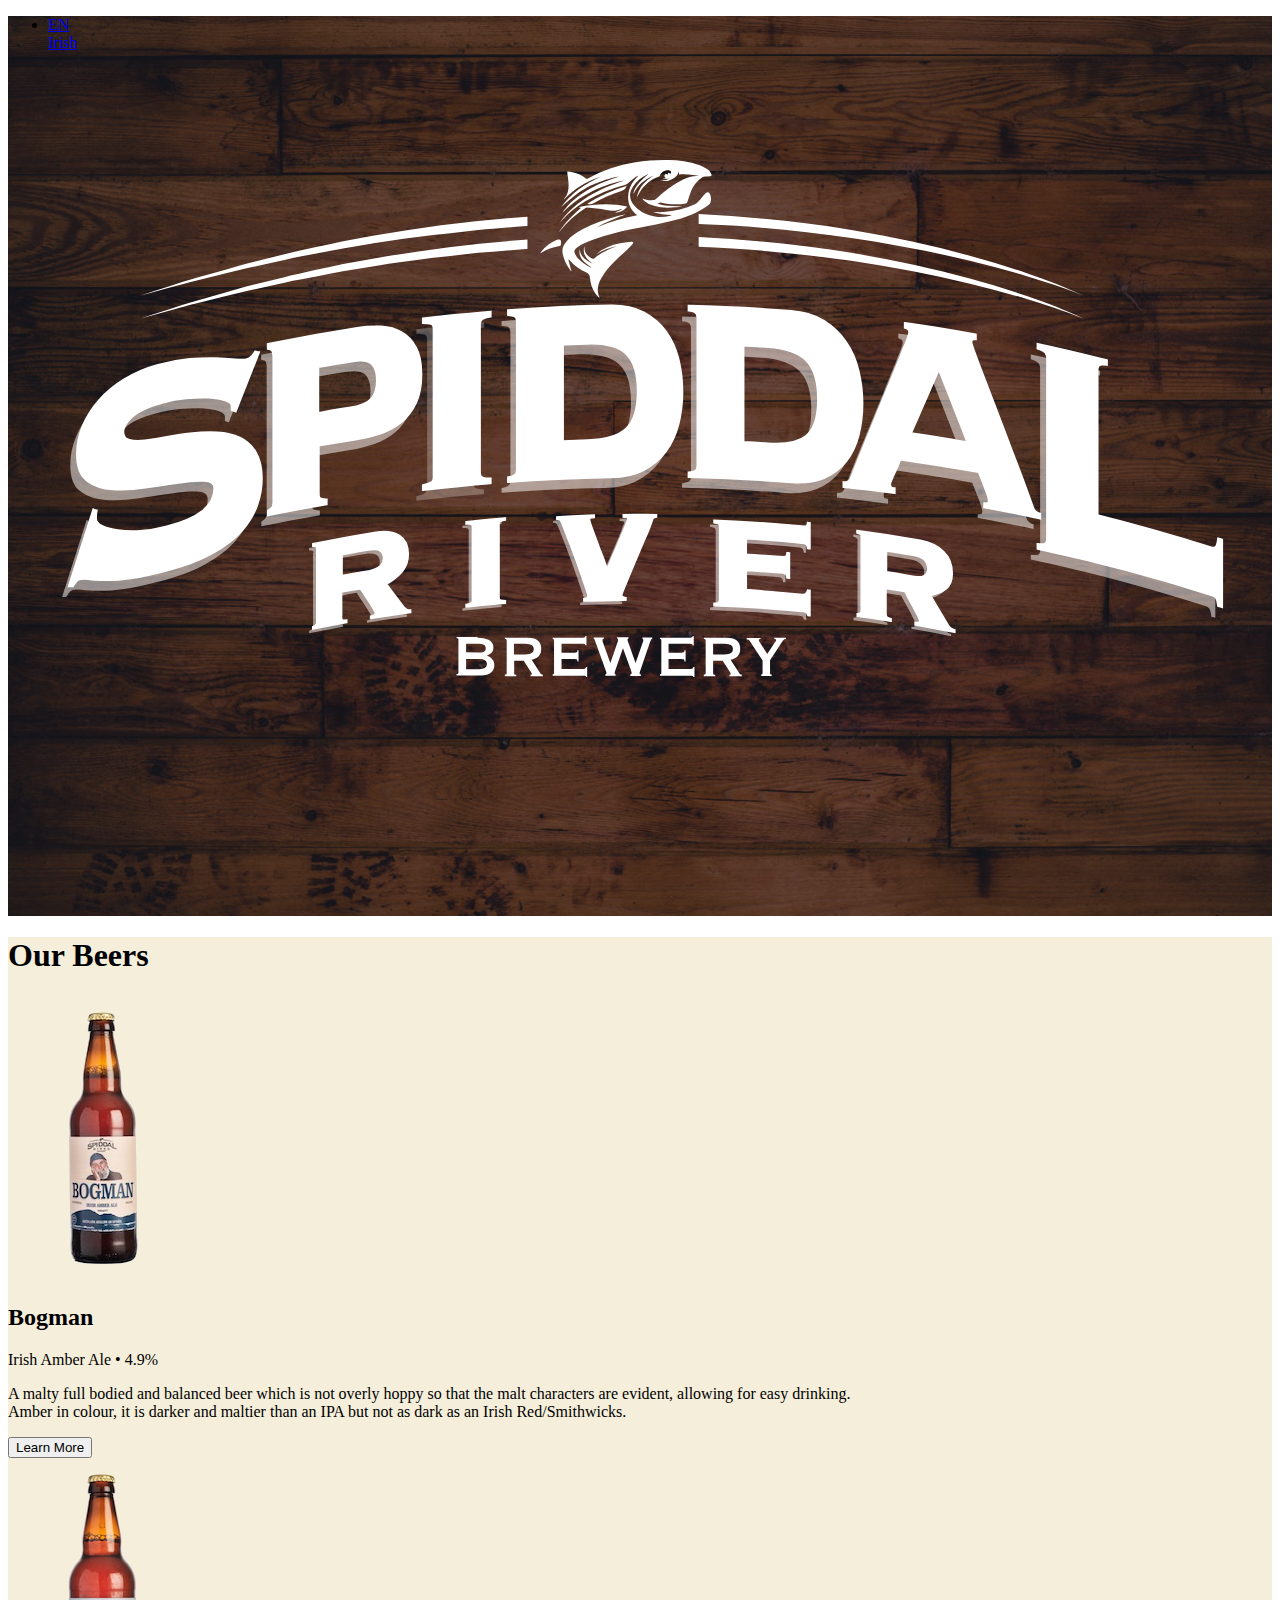
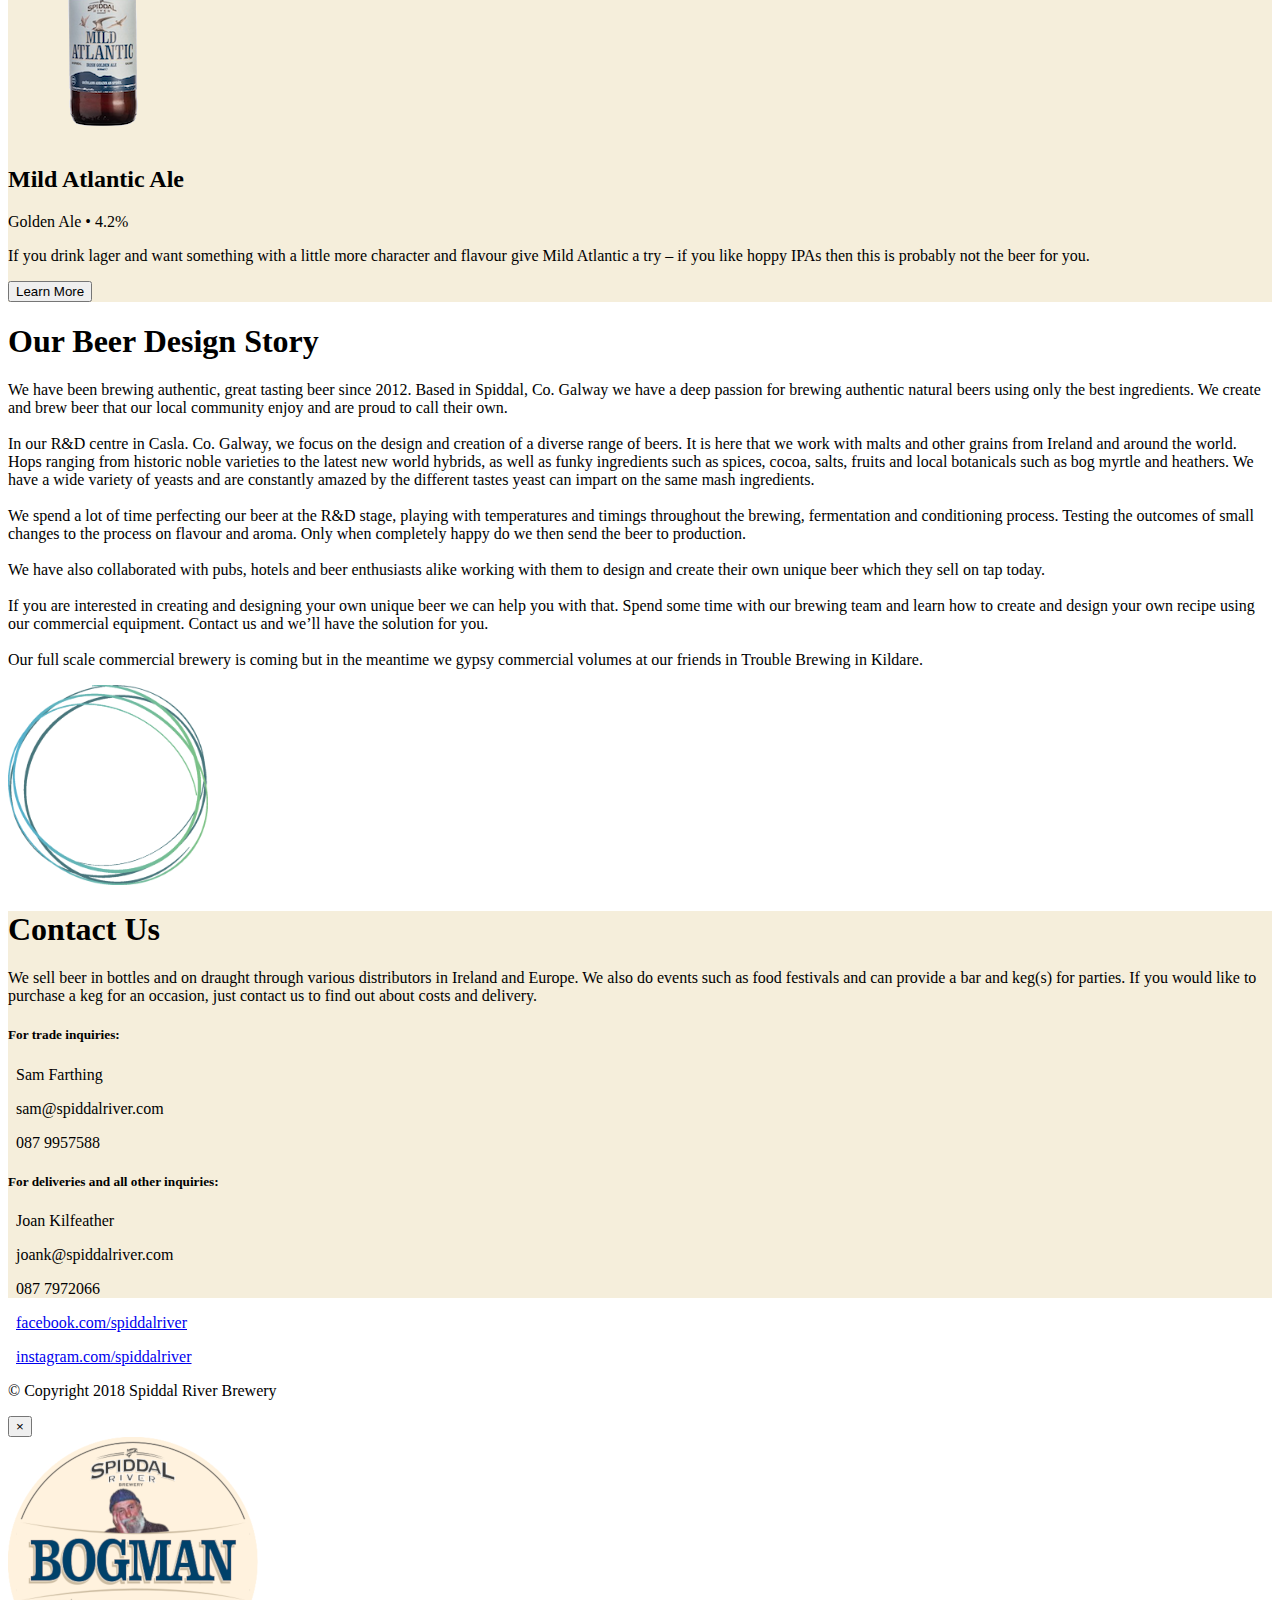
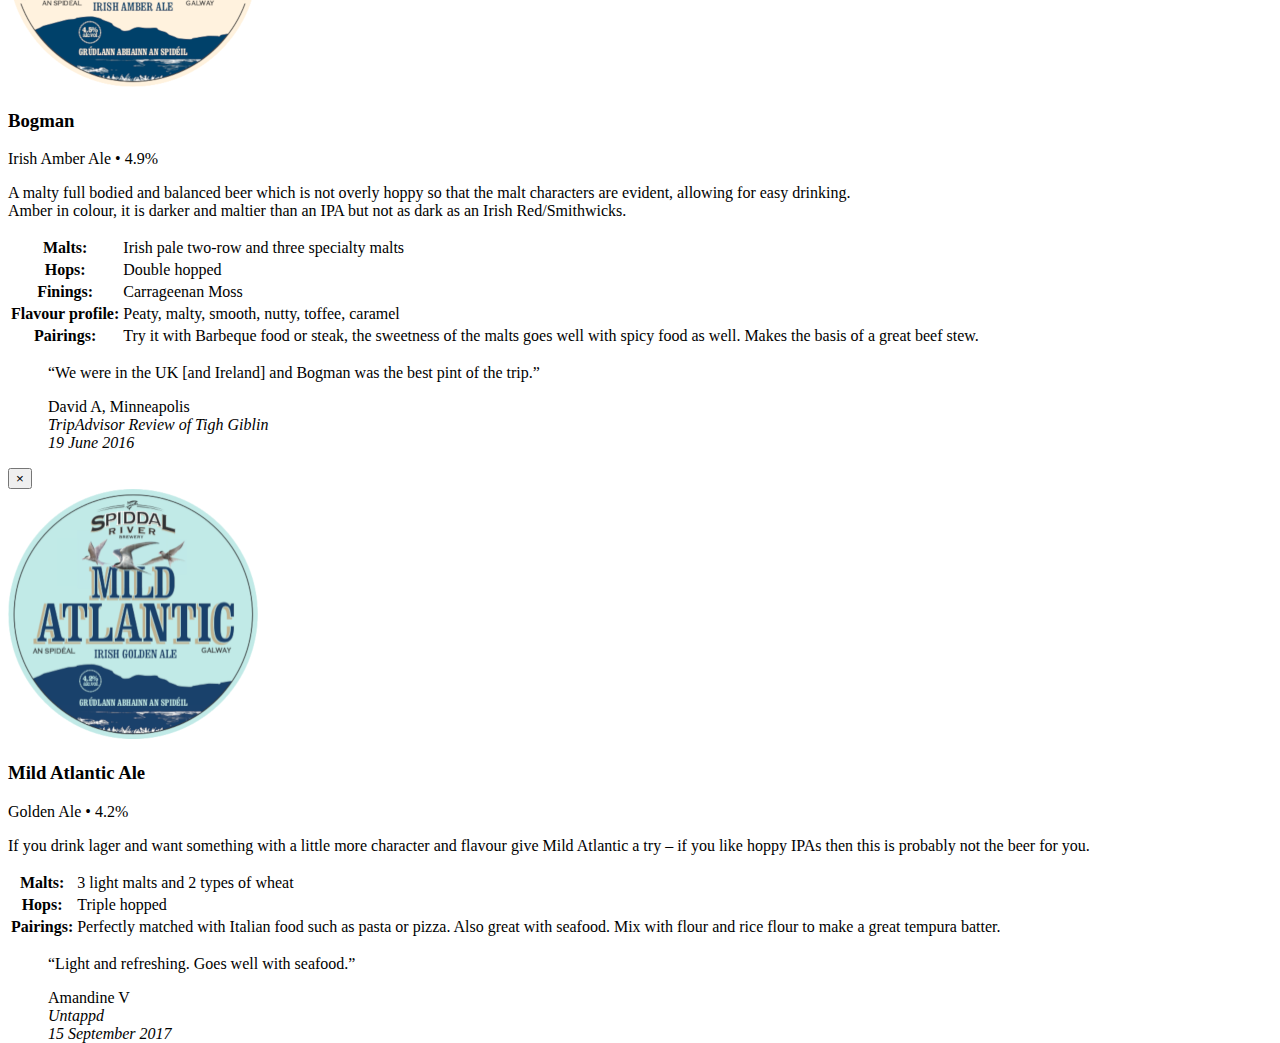
<file: index.html>
<!doctype html>
<html lang="en">
  <head>
    <!-- Required meta tags -->
    <meta charset="utf-8">
    <meta name="viewport" content="width=device-width, initial-scale=1, shrink-to-fit=no">
    <meta name="description" content="The home of the Bogman Beer. Based in Spiddal, Co. Galway, Ireland"/>
    <!-- Open Graph meta tags -->
    <meta name="twitter:card" content="summary" />
    <meta property="og:title" content="Spiddal River Brewery - Connemara Craft Beer" />
    <meta property="og:type" content="website" />
    <meta property="og:url" content="https://spiddalriver.com/" />
    <meta property="og:image" content="https://spiddalriver.com/spiddalriverbrewery.png" />
    <meta property="og:description" content="The home of the Bogman Beer. Based in Spiddal, Co. Galway, Ireland" />
    <meta property="og:locale" content="en_IE" />
    <!-- Favicon -->
    <link rel="icon" href="./img/favicon.png">
    <!-- Bootstrap CSS -->
    <link rel="stylesheet" href="https://stackpath.bootstrapcdn.com/bootstrap/4.1.1/css/bootstrap.min.css" integrity="sha384-WskhaSGFgHYWDcbwN70/dfYBj47jz9qbsMId/iRN3ewGhXQFZCSftd1LZCfmhktB" crossorigin="anonymous">
    <!-- FontAwesome CSS -->
    <link rel="stylesheet" href="https://use.fontawesome.com/releases/v5.0.9/css/all.css" integrity="sha384-5SOiIsAziJl6AWe0HWRKTXlfcSHKmYV4RBF18PPJ173Kzn7jzMyFuTtk8JA7QQG1" crossorigin="anonymous">
    <!-- Custom CSS -->
    <link rel="stylesheet" href="./css/styles.css">
    <!-- Title -->
    <title>Spiddal River Brewery - Connemara Craft Beer</title>
  </head>
  <body>
    <!-- Header -->
    <div id="header">
      <div class="container-fluid" id="logo">
        <div class="row justify-content-center align-items-center h-100">
          <div class="col-md-6 col-sm-12">
            <img class="img-fluid" src="./img/main-logo.svg" alt="spiddal river brewery">
          </div>
        </div>
      </div>
      <nav class="navbar navbar-expand-lg navbar-dark bg-transparent mx-5">
        <ul class="navbar-nav ml-auto">
          <li class="nav-item dropdown">
            <a class="nav-link dropdown-toggle text-light" href="#" id="navbarDropdown" role="button" data-toggle="dropdown" aria-haspopup="true" aria-expanded="false">EN</a>
            <div class="dropdown-menu dropdown-menu-right" aria-labelledby="navbarDropdown">
              <a class="dropdown-item" href="./ga.html">Irish</a>
            </div>
          </li>
        </ul>
      </nav>
    </div>
    <!-- Our Beers -->
    <div class="panel container-fluid py-5">
      <div class="row justify-content-center">
        <div class="col-md-12 mb-4">
          <h1 class="text-center">Our Beers</h1>
        </div>
        <div class="col-xs-10 col-md-9 my-4">
          <div class="card flex-md-row h-md-250 border-3 p-4" id="panel-card">
            <div class="align-self-center mx-auto px-3">
              <img class="card-img-left bottle" src="./img/bogman-bottle.png" alt="bogman beer bottle">
            </div>
            <div class="card-body d-flex flex-column align-items-start">
              <h2 class="text-dark mb-0">Bogman</h2>
              <div class="text-muted mb-2">Irish Amber Ale &bull; 4.9%</div>
              <p class="card-text mt-2">A malty full bodied and balanced beer which is not overly hoppy so that the malt characters are evident, allowing for easy drinking.<br>Amber in colour, it is darker and maltier than an IPA but not as dark as an Irish Red/Smithwicks.</p>
              <button type="button" class="btn btn-outline-primary mt-1 mb-auto" data-toggle="modal" data-target="#bogman-modal">Learn More</button>
            </div>
          </div>
        </div>
        <div class="col-xs-10 col-md-9 my-4">
          <div class="card flex-md-row h-md-250 border-3 p-4" id="panel-card">
            <div class="align-self-center mx-auto px-3">
              <img class="card-img-left bottle" src="./img/atlantic-ale-bottle.png" alt="mild atlantic ale beer bottle">
            </div>
            <div class="card-body d-flex flex-column align-items-start">
              <h2 class="text-dark mb-0">Mild Atlantic Ale</h2>
              <div class="text-muted mb-2">Golden Ale &bull; 4.2%</div>
              <p class="card-text mt-2">If you drink lager and want something with a little more character and flavour give Mild Atlantic a try – if you like hoppy IPAs then this is probably not the beer for you.</p>
              <button type="button" class="btn btn-outline-primary mt-1 mb-auto" data-toggle="modal" data-target="#atlantic-ale-modal">Learn More</button>
            </div>
          </div>
        </div>
      </div>
    </div>
    <!-- Our Story -->
    <div class="container-fluid text-light py-5" id="our-story">
      <div class="row">
        <h1 class="col-xs-12 col-md-12 mb-4 text-center">Our Beer Design Story</h1>
      </div>
      <div class="row justify-content-center">
        <div class="col-xs-10 col-md-9 mt-4">
          <p class="lead text-justify">We have been brewing authentic, great tasting beer since 2012. Based in Spiddal, Co. Galway we have a deep passion for brewing authentic natural beers using only the best ingredients. We create and brew beer that our local community enjoy and are proud to call their own.<br><br>In our R&amp;D centre in Casla. Co. Galway, we focus on the design and creation of a diverse range of beers. It is here that we work with malts and other grains from Ireland and around the world. Hops ranging from historic noble varieties to the latest new world hybrids, as well as funky ingredients such as spices, cocoa, salts, fruits and local botanicals such as bog myrtle and heathers.  We have a wide variety of yeasts and are constantly amazed by the different tastes yeast can impart on the same mash ingredients.<br><br>We spend a lot of time perfecting our beer at the R&amp;D stage, playing with temperatures and timings throughout the brewing, fermentation and conditioning process. Testing the outcomes of small changes to the process on flavour and aroma. Only when completely happy do we then send the beer to production.<br><br>We have also collaborated with pubs, hotels and beer enthusiasts alike working with them to design and create their own unique beer which they sell on tap today.<br><br>If you are interested in creating and designing your own unique beer we can help you with that. Spend some time with our brewing team and learn how to create and design your own recipe using our commercial equipment. Contact us and we’ll have the solution for you.<br><br>Our full scale commercial brewery is coming but in the meantime we gypsy commercial volumes at our friends in Trouble Brewing in Kildare.</p>
          <div class="text-center">
            <img class="img-responsive mb-4" id="gaeltacht" src="./img/gaeltacht.png" alt="gaeltacht">
          </div>
        </div>
      </div>
    </div>
    <!-- Contact Us -->
    <div class="panel container-fluid py-5">
      <div class="row justify-content-center">
        <div class="col-md-12 mb-4">
          <h1 class="text-center">Contact Us</h1>
        </div>
        <div class="col-xs-11 col-md-9 mb-2">
          <p class="text-justify">We sell beer in bottles and on draught through various distributors in Ireland and Europe. We also do events such as food festivals and can provide a bar and keg(s) for parties. If you would like to purchase a keg for an occasion, just contact us to find out about costs and delivery.</p>
        </div>
        <div class="col-md-4 my-4">
          <div class="card" id="panel-card">
            <div class="card-body text-center">
              <h5 class="card-title">For trade inquiries:</h5>
              <p><i class="fas fa-user"></i>&nbsp;&nbsp;Sam Farthing</p>
              <p><i class="fas fa-envelope"></i>&nbsp;&nbsp;sam@spiddalriver.com</p>
              <p><i class="fas fa-phone"></i>&nbsp;&nbsp;087 9957588</p>
            </div>
          </div>
        </div>
        <div class="col-md-4 my-4">
          <div class="card" id="panel-card">
            <div class="card-body text-center">
              <h5 class="card-title">For deliveries and all other inquiries:</h5>
              <p><i class="fas fa-user"></i>&nbsp;&nbsp;Joan Kilfeather</p>
              <p><i class="fas fa-envelope"></i>&nbsp;&nbsp;joank@spiddalriver.com</p>
              <p><i class="fas fa-phone"></i>&nbsp;&nbsp;087 7972066</p>
            </div>
          </div>
        </div>
      </div>
    </div>
    <!--Copyright-->
    <footer class="bg-dark text-light text-center py-3">
      <div class="container-fluid">
        <div class="row justify-content-center">
          <div class="col-md-4">
            <p><i class="fab fa-facebook-square"></i>&nbsp;&nbsp;<a href="https://www.facebook.com/spiddalriver" class="text-light">facebook.com/spiddalriver</a></p>
          </div>
          <div class="col-md-4">
            <p><i class="fab fa-instagram"></i>&nbsp;&nbsp;<a href="https://www.instagram.com/spiddalriver" class="text-light">instagram.com/spiddalriver</a></p>
          </div>
          <div class="col-md-4">
            <p>© Copyright 2018 Spiddal River Brewery</p>
          </div>
        </div>
      </div>
    </footer>

    <!-- Bogman Modal -->
    <div class="modal fade" id="bogman-modal" tabindex="-1" role="dialog" aria-labelledby="exampleModalCenterTitle" aria-hidden="true">
      <div class="modal-dialog modal-dialog-centered" role="document">
        <div class="modal-content">
          <div class="modal-body">
            <div class="container-fluid">
              <div class="row">
                <div class="col-md-12">
                  <button type="button" class="close" data-dismiss="modal" aria-label="Close">
                    <span aria-hidden="true">&times;</span>
                  </button>
                </div>
                <div class="col-md-12 text-center mx-auto">
                  <img class="img-fluid beer-label" src="./img/bogman-label.png" alt="bogman beer label">
                </div>
                <div class="col-md-12 mt-3">
                  <h3 class="text-dark mb-0">Bogman</h5>
                  <p class="text-muted">Irish Amber Ale &bull; 4.9%</p>
                </div>
                <div class="col-md-12 mb-3">
                  <p class="card-text">A malty full bodied and balanced beer which is not overly hoppy so that the malt characters are evident, allowing for easy drinking.<br>Amber in colour, it is darker and maltier than an IPA but not as dark as an Irish Red/Smithwicks.</p>
                </div>
                <div class="col-md-12 mt-3">
                  <table class="table table-sm table-striped">
                    <tbody>
                      <tr>
                        <th scope="row">Malts:</th>
                        <td>Irish pale two-row and three specialty malts</td>
                      </tr>
                      <tr>
                        <th scope="row">Hops:</th>
                        <td>Double hopped</td>
                      </tr>
                      <tr>
                        <th scope="row">Finings:</th>
                        <td>Carrageenan Moss</td>
                      </tr>
                      <tr>
                        <th scope="row">Flavour profile:</th>
                        <td>Peaty, malty, smooth, nutty, toffee, caramel</td>
                      </tr>
                      <tr>
                        <th scope="row">Pairings:</th>
                        <td>Try it with Barbeque food or steak, the sweetness of the malts goes well with spicy food as well. Makes the basis of a great beef stew.</td>
                      </tr>
                    </tbody>
                  </table>
                </div>
                <div class="col-md-12 mt-4 mb-3">
                  <blockquote class="blockquote text-right">
                    <p class="mb-0">“We were in the UK [and Ireland] and Bogman was the best pint of the trip.”</p>
                    <footer class="blockquote-footer">David A, Minneapolis<br><cite title="Source Title">TripAdvisor Review of Tigh Giblin<br>19 June 2016</cite></footer>
                  </blockquote>
                </div>
              </div>
            </div>
          </div>
        </div>
      </div>
    </div>

    <!-- Mild Atlantic Ale Modal -->
    <div class="modal fade" id="atlantic-ale-modal" tabindex="-1" role="dialog" aria-labelledby="exampleModalCenterTitle" aria-hidden="true">
      <div class="modal-dialog modal-dialog-centered" role="document">
        <div class="modal-content">
          <div class="modal-body">
            <div class="container-fluid">
              <div class="row">
                <div class="col-md-12">
                  <button type="button" class="close" data-dismiss="modal" aria-label="Close">
                    <span aria-hidden="true">&times;</span>
                  </button>
                </div>
                <div class="col-md-12 text-center mx-auto">
                  <img class="img-fluid beer-label" src="./img/atlantic-ale-label.png" alt="mile atlantic ale beer label">
                </div>
                <div class="col-md-12 mt-3">
                  <h3 class="text-dark mb-0">Mild Atlantic Ale</h5>
                  <p class="text-muted">Golden Ale &bull; 4.2%</p>
                </div>
                <div class="col-md-12 mb-3">
                  <p class="card-text">If you drink lager and want something with a little more character and flavour give Mild Atlantic a try – if you like hoppy IPAs then this is probably not the beer for you.</p>
                </div>
                <div class="col-md-12 mt-3">
                  <table class="table table-sm table-striped">
                    <tbody>
                      <tr>
                        <th scope="row">Malts:</th>
                        <td>3 light malts and 2 types of wheat</td>
                      </tr>
                      <tr>
                        <th scope="row">Hops:</th>
                        <td>Triple hopped</td>
                      </tr>
                      <tr>
                        <th scope="row">Pairings:</th>
                        <td>Perfectly matched with Italian food such as pasta or pizza. Also great with seafood. Mix with flour and rice flour to make a great tempura batter.</td>
                      </tr>
                    </tbody>
                  </table>
                </div>
                <div class="col-md-12 mt-4 mb-3">
                  <blockquote class="blockquote text-right">
                    <p class="mb-0">“Light and refreshing. Goes well with seafood.”</p>
                    <footer class="blockquote-footer">Amandine V<br><cite title="Source Title">Untappd<br>15 September 2017</cite></footer>
                  </blockquote>
                </div>
              </div>
            </div>
          </div>
        </div>
      </div>
    </div>

    <!-- Optional JavaScript -->
    <!-- jQuery first, then Popper.js, then Bootstrap JS -->
    <script src="https://code.jquery.com/jquery-3.3.1.slim.min.js" integrity="sha384-q8i/X+965DzO0rT7abK41JStQIAqVgRVzpbzo5smXKp4YfRvH+8abtTE1Pi6jizo" crossorigin="anonymous"></script>
    <script src="https://cdnjs.cloudflare.com/ajax/libs/popper.js/1.14.3/umd/popper.min.js" integrity="sha384-ZMP7rVo3mIykV+2+9J3UJ46jBk0WLaUAdn689aCwoqbBJiSnjAK/l8WvCWPIPm49" crossorigin="anonymous"></script>
    <script src="https://stackpath.bootstrapcdn.com/bootstrap/4.1.1/js/bootstrap.min.js" integrity="sha384-smHYKdLADwkXOn1EmN1qk/HfnUcbVRZyYmZ4qpPea6sjB/pTJ0euyQp0Mk8ck+5T" crossorigin="anonymous"></script>
  </body>
</html>
</file>
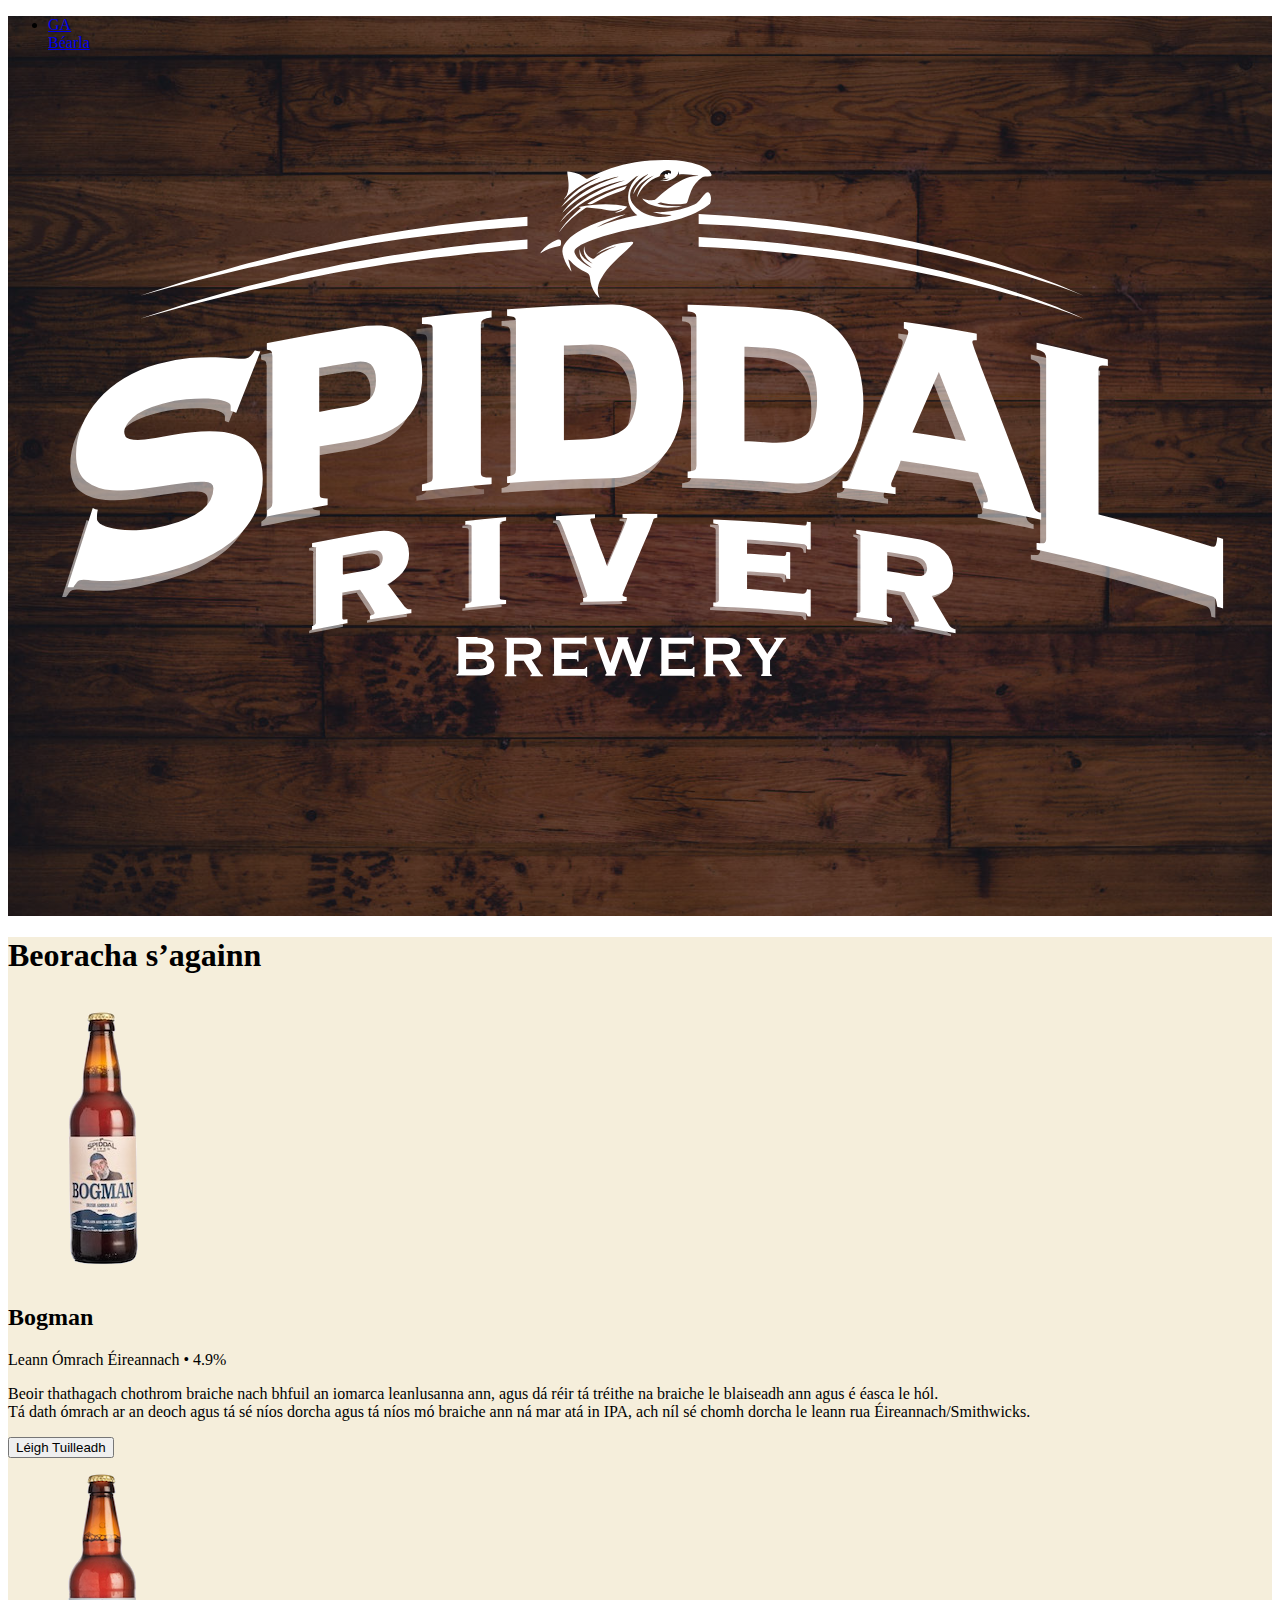
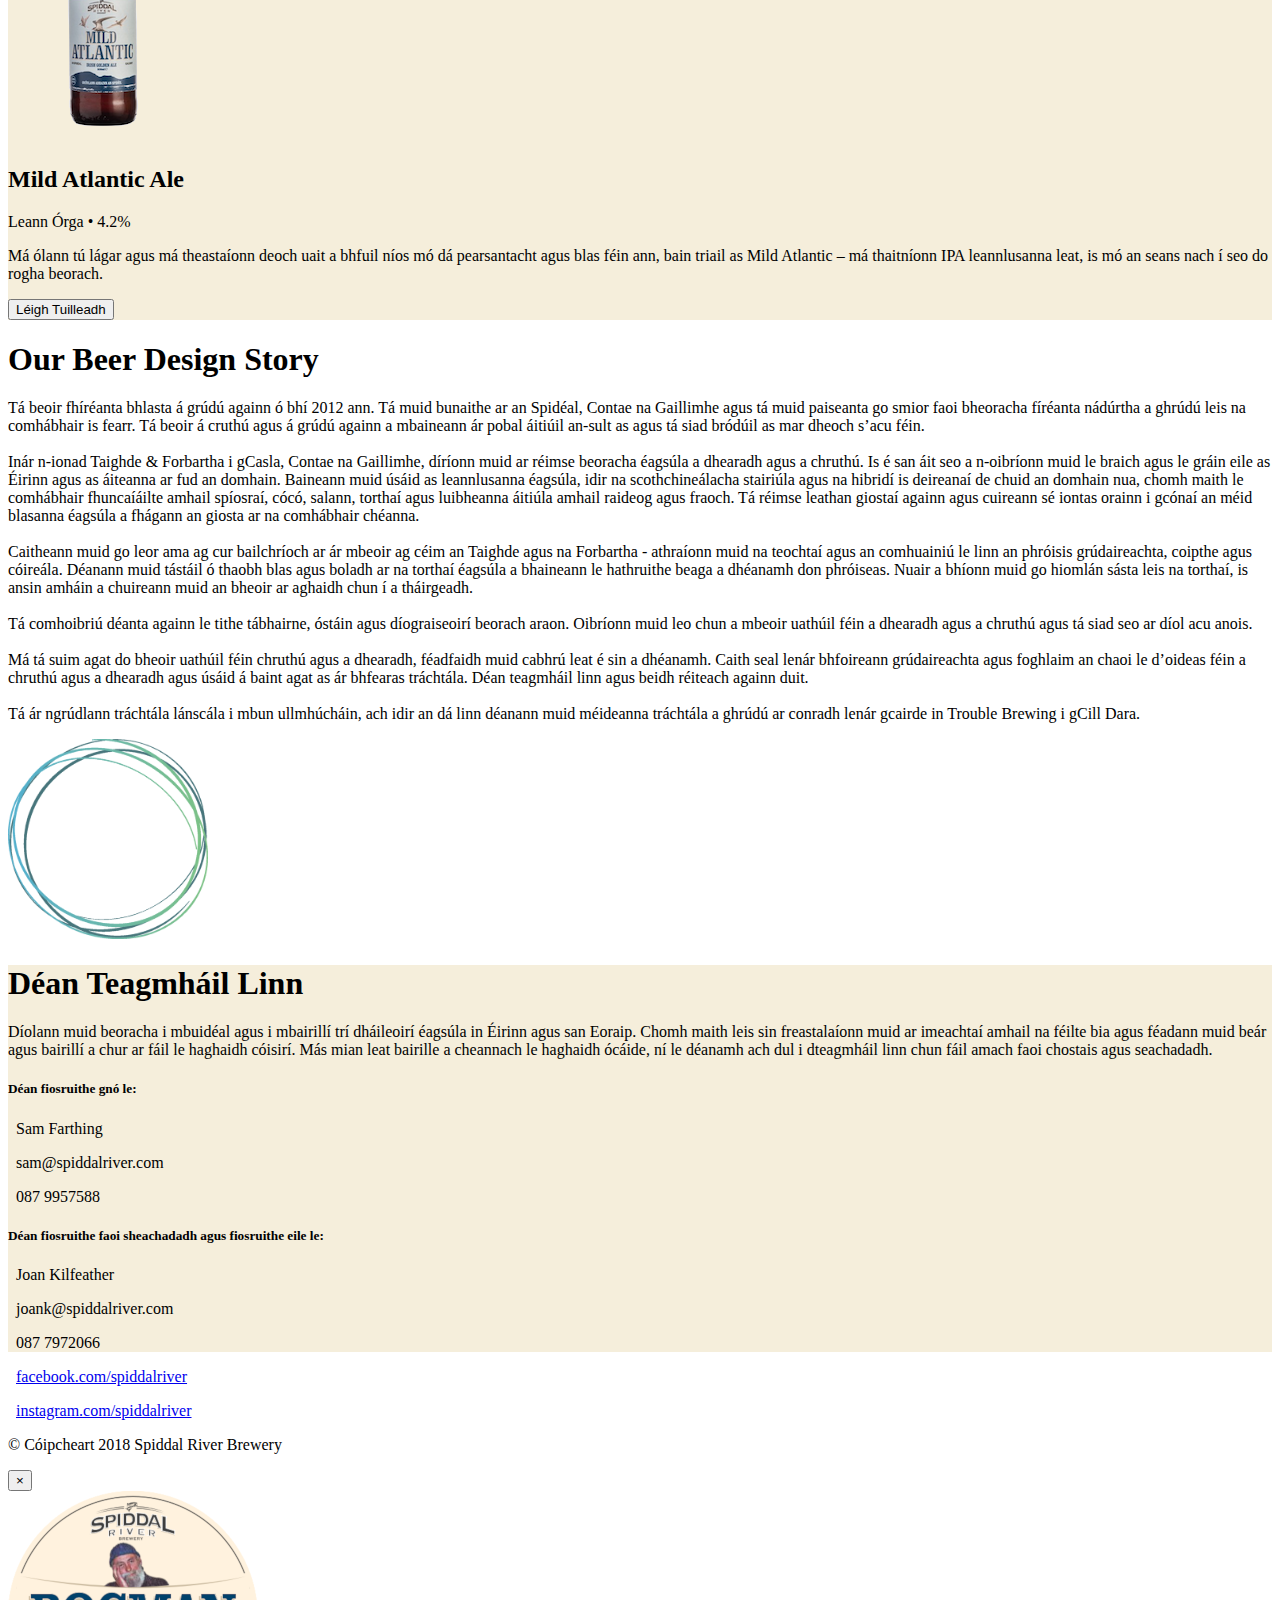
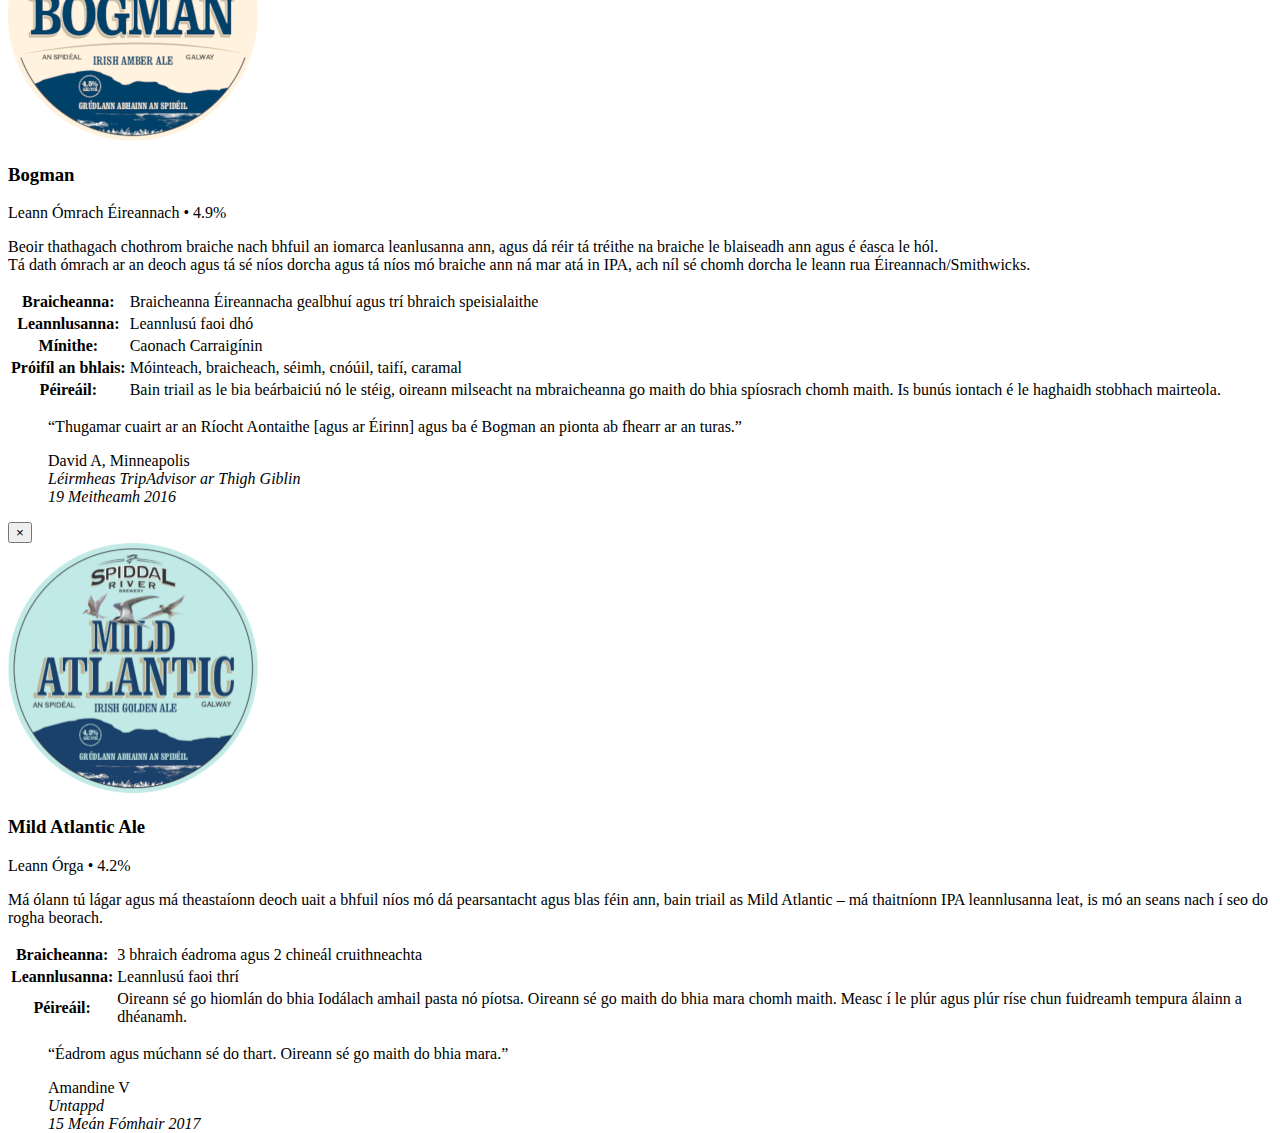
<file: ga.html>
<!doctype html>
<html lang="en">
  <head>
    <!-- Required meta tags -->
    <meta charset="utf-8">
    <meta name="viewport" content="width=device-width, initial-scale=1, shrink-to-fit=no">
    <meta name="description" content="Baile an Bogman Beer. Lonnaithe sa Spidéal, Co. na Gaillimhe, Éire"/>
    <!-- Open Graph meta tags -->
    <meta name="twitter:card" content="summary" />
    <meta property="og:title" content="Grúdlann Abhainn an Spidéil – Beoir Cheirde Chonamara" />
    <meta property="og:type" content="website" />
    <meta property="og:url" content="https://spiddalriver.com/" />
    <meta property="og:image" content="https://spiddalriver.com/spiddalriverbrewery.png" />
    <meta property="og:description" content="Baile an Bogman Beer. Lonnaithe sa Spidéal, Co. na Gaillimhe, Éire" />
    <meta property="og:locale" content="en_IE" />
    <!-- Favicon -->
    <link rel="icon" href="./img/favicon.png">
    <!-- Bootstrap CSS -->
    <link rel="stylesheet" href="https://stackpath.bootstrapcdn.com/bootstrap/4.1.1/css/bootstrap.min.css" integrity="sha384-WskhaSGFgHYWDcbwN70/dfYBj47jz9qbsMId/iRN3ewGhXQFZCSftd1LZCfmhktB" crossorigin="anonymous">
    <!-- FontAwesome CSS -->
    <link rel="stylesheet" href="https://use.fontawesome.com/releases/v5.0.9/css/all.css" integrity="sha384-5SOiIsAziJl6AWe0HWRKTXlfcSHKmYV4RBF18PPJ173Kzn7jzMyFuTtk8JA7QQG1" crossorigin="anonymous">
    <!-- Custom CSS -->
    <link rel="stylesheet" href="./css/styles.css">
    <!-- Title -->
    <title>Grúdlann Abhainn an Spidéil – Beoir Cheirde Chonamara</title>
  </head>
  <body>
    <!-- Header -->
    <div id="header">
      <div class="container-fluid" id="logo">
        <div class="row justify-content-center align-items-center h-100">
          <div class="col-md-6 col-sm-12">
            <img class="img-fluid" src="./img/main-logo.svg" alt="spiddal river brewery">
          </div>
        </div>
      </div>
      <nav class="navbar navbar-expand-lg navbar-dark bg-transparent mx-5">
        <ul class="navbar-nav ml-auto">
          <li class="nav-item dropdown">
            <a class="nav-link dropdown-toggle text-light" href="#" id="navbarDropdown" role="button" data-toggle="dropdown" aria-haspopup="true" aria-expanded="false">GA</a>
            <div class="dropdown-menu dropdown-menu-right" aria-labelledby="navbarDropdown">
              <a class="dropdown-item" href="./index.html">Béarla</a>
            </div>
          </li>
        </ul>
      </nav>
    </div>
    <!-- Our Beers -->
    <div class="panel container-fluid py-5">
      <div class="row justify-content-center">
        <div class="col-md-12 mb-4">
          <h1 class="text-center">Beoracha s’againn</h1>
        </div>
        <div class="col-xs-10 col-md-9 my-4">
          <div class="card flex-md-row h-md-250 border-3 p-4" id="panel-card">
            <div class="align-self-center mx-auto px-3">
              <img class="card-img-left bottle" src="./img/bogman-bottle.png" alt="bogman beer bottle">
            </div>
            <div class="card-body d-flex flex-column align-items-start">
              <h2 class="text-dark mb-0">Bogman</h2>
              <div class="text-muted mb-2">Leann Ómrach Éireannach &bull; 4.9%</div>
              <p class="card-text mt-2">Beoir thathagach chothrom braiche nach bhfuil an iomarca leanlusanna ann, agus dá réir tá tréithe na braiche le blaiseadh ann agus é éasca le hól.<br>Tá dath ómrach ar an deoch agus tá sé níos dorcha agus tá níos mó braiche ann ná mar atá in IPA, ach níl sé chomh dorcha le leann rua Éireannach/Smithwicks.</p>
              <button type="button" class="btn btn-outline-primary mt-1 mb-auto" data-toggle="modal" data-target="#bogman-modal">Léigh Tuilleadh</button>
            </div>
          </div>
        </div>
        <div class="col-xs-10 col-md-9 my-4">
          <div class="card flex-md-row h-md-250 border-3 p-4" id="panel-card">
            <div class="align-self-center mx-auto px-3">
              <img class="card-img-left bottle" src="./img/atlantic-ale-bottle.png" alt="mild atlantic ale beer bottle">
            </div>
            <div class="card-body d-flex flex-column align-items-start">
              <h2 class="text-dark mb-0">Mild Atlantic Ale</h2>
              <div class="text-muted mb-2">Leann Órga &bull; 4.2%</div>
              <p class="card-text mt-2">Má ólann tú lágar agus má theastaíonn deoch uait a bhfuil níos mó dá pearsantacht agus blas féin ann, bain triail as Mild Atlantic – má thaitníonn IPA leannlusanna leat, is mó an seans nach í seo do rogha beorach.</p>
              <button type="button" class="btn btn-outline-primary mt-1 mb-auto" data-toggle="modal" data-target="#atlantic-ale-modal">Léigh Tuilleadh</button>
            </div>
          </div>
        </div>
      </div>
    </div>
    <!-- Our Story -->
    <div class="container-fluid text-light py-5" id="our-story">
      <div class="row">
        <h1 class="col-xs-12 col-md-12 mb-4 text-center">Our Beer Design Story</h1>
      </div>
      <div class="row justify-content-center">
        <div class="col-xs-10 col-md-9 mt-4">
          <p class="lead">Tá beoir fhíréanta bhlasta á grúdú againn ó bhí 2012 ann. Tá muid bunaithe ar an Spidéal, Contae na Gaillimhe agus tá muid paiseanta go smior faoi bheoracha fíréanta nádúrtha a ghrúdú leis na comhábhair is fearr. Tá beoir á cruthú agus á grúdú againn a mbaineann ár pobal áitiúil an-sult as agus tá siad bródúil as mar dheoch s’acu féin.<br><br>Inár n-ionad Taighde &amp; Forbartha i gCasla, Contae na Gaillimhe, díríonn muid ar réimse beoracha éagsúla a dhearadh agus a chruthú. Is é san áit seo a n-oibríonn muid le braich agus le gráin eile as Éirinn agus as áiteanna ar fud an domhain. Baineann muid úsáid as leannlusanna éagsúla, idir na scothchineálacha stairiúla agus na hibridí is deireanaí de chuid an domhain nua, chomh maith le comhábhair fhuncaíáilte amhail spíosraí, cócó, salann, torthaí agus luibheanna áitiúla amhail raideog agus fraoch. Tá réimse leathan giostaí againn agus cuireann sé iontas orainn i gcónaí an méid blasanna éagsúla a fhágann an giosta ar na comhábhair chéanna.<br><br>Caitheann muid go leor ama ag cur bailchríoch ar ár mbeoir ag céim an Taighde agus na Forbartha - athraíonn muid na teochtaí agus an comhuainiú le linn an phróisis grúdaireachta, coipthe agus cóireála. Déanann muid tástáil ó thaobh blas agus boladh ar na torthaí éagsúla a bhaineann le hathruithe beaga a dhéanamh don phróiseas. Nuair a bhíonn muid go hiomlán sásta leis na torthaí, is ansin amháin a chuireann muid an bheoir ar aghaidh chun í a tháirgeadh.<br><br>Tá comhoibriú déanta againn le tithe tábhairne, óstáin agus díograiseoirí beorach araon. Oibríonn muid leo chun a mbeoir uathúil féin a dhearadh agus a chruthú agus tá siad seo ar díol acu anois.<br><br>Má tá suim agat do bheoir uathúil féin chruthú agus a dhearadh, féadfaidh muid cabhrú leat é sin a dhéanamh. Caith seal lenár bhfoireann grúdaireachta agus foghlaim an chaoi le d’oideas féin a chruthú agus a dhearadh agus úsáid á baint agat as ár bhfearas tráchtála. Déan teagmháil linn agus beidh réiteach againn duit.<br><br>Tá ár ngrúdlann tráchtála lánscála i mbun ullmhúcháin, ach idir an dá linn déanann muid méideanna tráchtála a ghrúdú ar conradh lenár gcairde in Trouble Brewing i gCill Dara.</p>
          <div class="text-center">
            <img class="img-responsive mb-4" id="gaeltacht" src="./img/gaeltacht.png" alt="gaeltacht">
          </div>
        </div>
      </div>
    </div>
    <!-- Contact Us -->
    <div class="panel container-fluid py-5">
      <div class="row justify-content-center">
        <div class="col-md-12 mb-4">
          <h1 class="text-center">Déan Teagmháil Linn</h1>
        </div>
        <div class="col-xs-11 col-md-9 mb-2">
          <p class="text-center">Díolann muid beoracha i mbuidéal agus i mbairillí trí dháileoirí éagsúla in Éirinn agus san Eoraip. Chomh maith leis sin freastalaíonn muid ar imeachtaí amhail na féilte bia agus féadann muid beár agus bairillí a chur ar fáil le haghaidh cóisirí. Más mian leat bairille a cheannach le haghaidh ócáide, ní le déanamh ach dul i dteagmháil linn chun fáil amach faoi chostais agus seachadadh.</p>
        </div>
        <div class="col-md-4 my-4">
          <div class="card" id="panel-card">
            <div class="card-body text-center">
              <h5 class="card-title">Déan fiosruithe gnó le:</h5>
              <p><i class="fas fa-user"></i>&nbsp;&nbsp;Sam Farthing</p>
              <p><i class="fas fa-envelope"></i>&nbsp;&nbsp;sam@spiddalriver.com</p>
              <p><i class="fas fa-phone"></i>&nbsp;&nbsp;087 9957588</p>
            </div>
          </div>
        </div>
        <div class="col-md-4 my-4">
          <div class="card" id="panel-card">
            <div class="card-body text-center">
              <h5 class="card-title">Déan fiosruithe faoi sheachadadh agus fiosruithe eile le:</h5>
              <p><i class="fas fa-user"></i>&nbsp;&nbsp;Joan Kilfeather</p>
              <p><i class="fas fa-envelope"></i>&nbsp;&nbsp;joank@spiddalriver.com</p>
              <p><i class="fas fa-phone"></i>&nbsp;&nbsp;087 7972066</p>
            </div>
          </div>
        </div>
      </div>
    </div>
    <!--Copyright-->
    <footer class="bg-dark text-light text-center py-3">
      <div class="container-fluid">
        <div class="row justify-content-center">
          <div class="col-md-4">
            <p><i class="fab fa-facebook-square"></i>&nbsp;&nbsp;<a href="https://www.facebook.com/spiddalriver" class="text-light">facebook.com/spiddalriver</a></p>
          </div>
          <div class="col-md-4">
            <p><i class="fab fa-instagram"></i>&nbsp;&nbsp;<a href="https://www.instagram.com/spiddalriver" class="text-light">instagram.com/spiddalriver</a></p>
          </div>
          <div class="col-md-4">
            <p>© Cóipcheart 2018 Spiddal River Brewery</p>
          </div>
        </div>
      </div>
    </footer>

    <!-- Bogman Modal -->
    <div class="modal fade" id="bogman-modal" tabindex="-1" role="dialog" aria-labelledby="exampleModalCenterTitle" aria-hidden="true">
      <div class="modal-dialog modal-dialog-centered" role="document">
        <div class="modal-content">
          <div class="modal-body">
            <div class="container-fluid">
              <div class="row">
                <div class="col-md-12">
                  <button type="button" class="close" data-dismiss="modal" aria-label="Close">
                    <span aria-hidden="true">&times;</span>
                  </button>
                </div>
                <div class="col-md-12 text-center mx-auto">
                  <img class="img-fluid beer-label" src="./img/bogman-label.png" alt="bogman beer label">
                </div>
                <div class="col-md-12 mt-3">
                  <h3 class="text-dark mb-0">Bogman</h5>
                  <p class="text-muted">Leann Ómrach Éireannach &bull; 4.9%</p>
                </div>
                <div class="col-md-12 mb-3">
                  <p class="card-text">Beoir thathagach chothrom braiche nach bhfuil an iomarca leanlusanna ann, agus dá réir tá tréithe na braiche le blaiseadh ann agus é éasca le hól.<br>Tá dath ómrach ar an deoch agus tá sé níos dorcha agus tá níos mó braiche ann ná mar atá in IPA, ach níl sé chomh dorcha le leann rua Éireannach/Smithwicks.</p>
                </div>
                <div class="col-md-12 mt-3">
                  <table class="table table-sm table-striped">
                    <tbody>
                      <tr>
                        <th scope="row">Braicheanna:</th>
                        <td>Braicheanna Éireannacha gealbhuí agus trí bhraich speisialaithe</td>
                      </tr>
                      <tr>
                        <th scope="row">Leannlusanna:</th>
                        <td>Leannlusú faoi dhó</td>
                      </tr>
                      <tr>
                        <th scope="row">Mínithe:</th>
                        <td>Caonach Carraigínin</td>
                      </tr>
                      <tr>
                        <th scope="row">Próifíl an bhlais:</th>
                        <td>Móinteach, braicheach, séimh, cnóúil, taifí, caramal</td>
                      </tr>
                      <tr>
                        <th scope="row">Péireáil:</th>
                        <td>Bain triail as le bia beárbaiciú nó le stéig, oireann milseacht na mbraicheanna go maith do bhia spíosrach chomh maith. Is bunús iontach é le haghaidh stobhach mairteola.</td>
                      </tr>
                    </tbody>
                  </table>
                </div>
                <div class="col-md-12 mt-4 mb-3">
                  <blockquote class="blockquote text-right">
                    <p class="mb-0">“Thugamar cuairt ar an Ríocht Aontaithe [agus ar Éirinn] agus ba é Bogman an pionta ab fhearr ar an turas.”</p>
                    <footer class="blockquote-footer">David A, Minneapolis<br><cite title="Source Title">Léirmheas TripAdvisor ar Thigh Giblin<br>19 Meitheamh 2016</cite></footer>
                  </blockquote>
                </div>
              </div>
            </div>
          </div>
        </div>
      </div>
    </div>

    <!-- Mild Atlantic Ale Modal -->
    <div class="modal fade" id="atlantic-ale-modal" tabindex="-1" role="dialog" aria-labelledby="exampleModalCenterTitle" aria-hidden="true">
      <div class="modal-dialog modal-dialog-centered" role="document">
        <div class="modal-content">
          <div class="modal-body">
            <div class="container-fluid">
              <div class="row">
                <div class="col-md-12">
                  <button type="button" class="close" data-dismiss="modal" aria-label="Close">
                    <span aria-hidden="true">&times;</span>
                  </button>
                </div>
                <div class="col-md-12 text-center mx-auto">
                  <img class="img-fluid beer-label" src="./img/atlantic-ale-label.png" alt="mile atlantic ale beer label">
                </div>
                <div class="col-md-12 mt-3">
                  <h3 class="text-dark mb-0">Mild Atlantic Ale</h5>
                  <p class="text-muted">Leann Órga &bull; 4.2%</p>
                </div>
                <div class="col-md-12 mb-3">
                  <p class="card-text">Má ólann tú lágar agus má theastaíonn deoch uait a bhfuil níos mó dá pearsantacht agus blas féin ann, bain triail as Mild Atlantic – má thaitníonn IPA leannlusanna leat, is mó an seans nach í seo do rogha beorach.</p>
                </div>
                <div class="col-md-12 mt-3">
                  <table class="table table-sm table-striped">
                    <tbody>
                      <tr>
                        <th scope="row">Braicheanna:</th>
                        <td>3 bhraich éadroma agus 2 chineál cruithneachta</td>
                      </tr>
                      <tr>
                        <th scope="row">Leannlusanna:</th>
                        <td>Leannlusú faoi thrí</td>
                      </tr>
                      <tr>
                        <th scope="row">Péireáil:</th>
                        <td>Oireann sé go hiomlán do bhia Iodálach amhail pasta nó píotsa. Oireann sé go maith do bhia mara chomh maith. Measc í le plúr agus plúr ríse chun fuidreamh tempura álainn a dhéanamh.</td>
                      </tr>
                    </tbody>
                  </table>
                </div>
                <div class="col-md-12 mt-4 mb-3">
                  <blockquote class="blockquote text-right">
                    <p class="mb-0">“Éadrom agus múchann sé do thart. Oireann sé go maith do bhia mara.”</p>
                    <footer class="blockquote-footer">Amandine V<br><cite title="Source Title">Untappd<br>15 Meán Fómhair 2017</cite></footer>
                  </blockquote>
                </div>
              </div>
            </div>
          </div>
        </div>
      </div>
    </div>

    <!-- Optional JavaScript -->
    <!-- jQuery first, then Popper.js, then Bootstrap JS -->
    <script src="https://code.jquery.com/jquery-3.3.1.slim.min.js" integrity="sha384-q8i/X+965DzO0rT7abK41JStQIAqVgRVzpbzo5smXKp4YfRvH+8abtTE1Pi6jizo" crossorigin="anonymous"></script>
    <script src="https://cdnjs.cloudflare.com/ajax/libs/popper.js/1.14.3/umd/popper.min.js" integrity="sha384-ZMP7rVo3mIykV+2+9J3UJ46jBk0WLaUAdn689aCwoqbBJiSnjAK/l8WvCWPIPm49" crossorigin="anonymous"></script>
    <script src="https://stackpath.bootstrapcdn.com/bootstrap/4.1.1/js/bootstrap.min.js" integrity="sha384-smHYKdLADwkXOn1EmN1qk/HfnUcbVRZyYmZ4qpPea6sjB/pTJ0euyQp0Mk8ck+5T" crossorigin="anonymous"></script>
  </body>
</html>
</file>
<file: css/styles.css>
body, html {
  height: 100%;
}

#header { 
  background-image: linear-gradient(rgba(0, 0, 0, 0.6), rgba(0, 0, 0, 0.6)), url("../img/header.jpg");
  height: 100%;
  background-position: center;
  background-repeat: no-repeat;
  background-size: cover;
  position: relative;
}

#logo {
  margin: auto;  
  position: absolute;
  left:0;
  right: 0;
  top: 0;
  bottom: 0;
}

#panel-card {
  border: none;
  background-color: rgba(0, 0, 0, 0.0);
}

.panel {
  background-color: rgba(245, 238, 219, 1.0);
}

.bottle {
  height: 284px;
  width: 190px;
}

.beer-label {
  height: 250px;
  width: 250px;
}

#our-story {
  background-image: linear-gradient(rgba(0, 0, 0, 0.7), rgba(0, 0, 0, 0.7)), url("../img/our-story.jpg");
  background-attachment: fixed;
  background-position: center;
  background-repeat: no-repeat;
  background-size: cover;
}

#gaeltacht {
  height: 200px;
  width: 200px;
}
</file>
